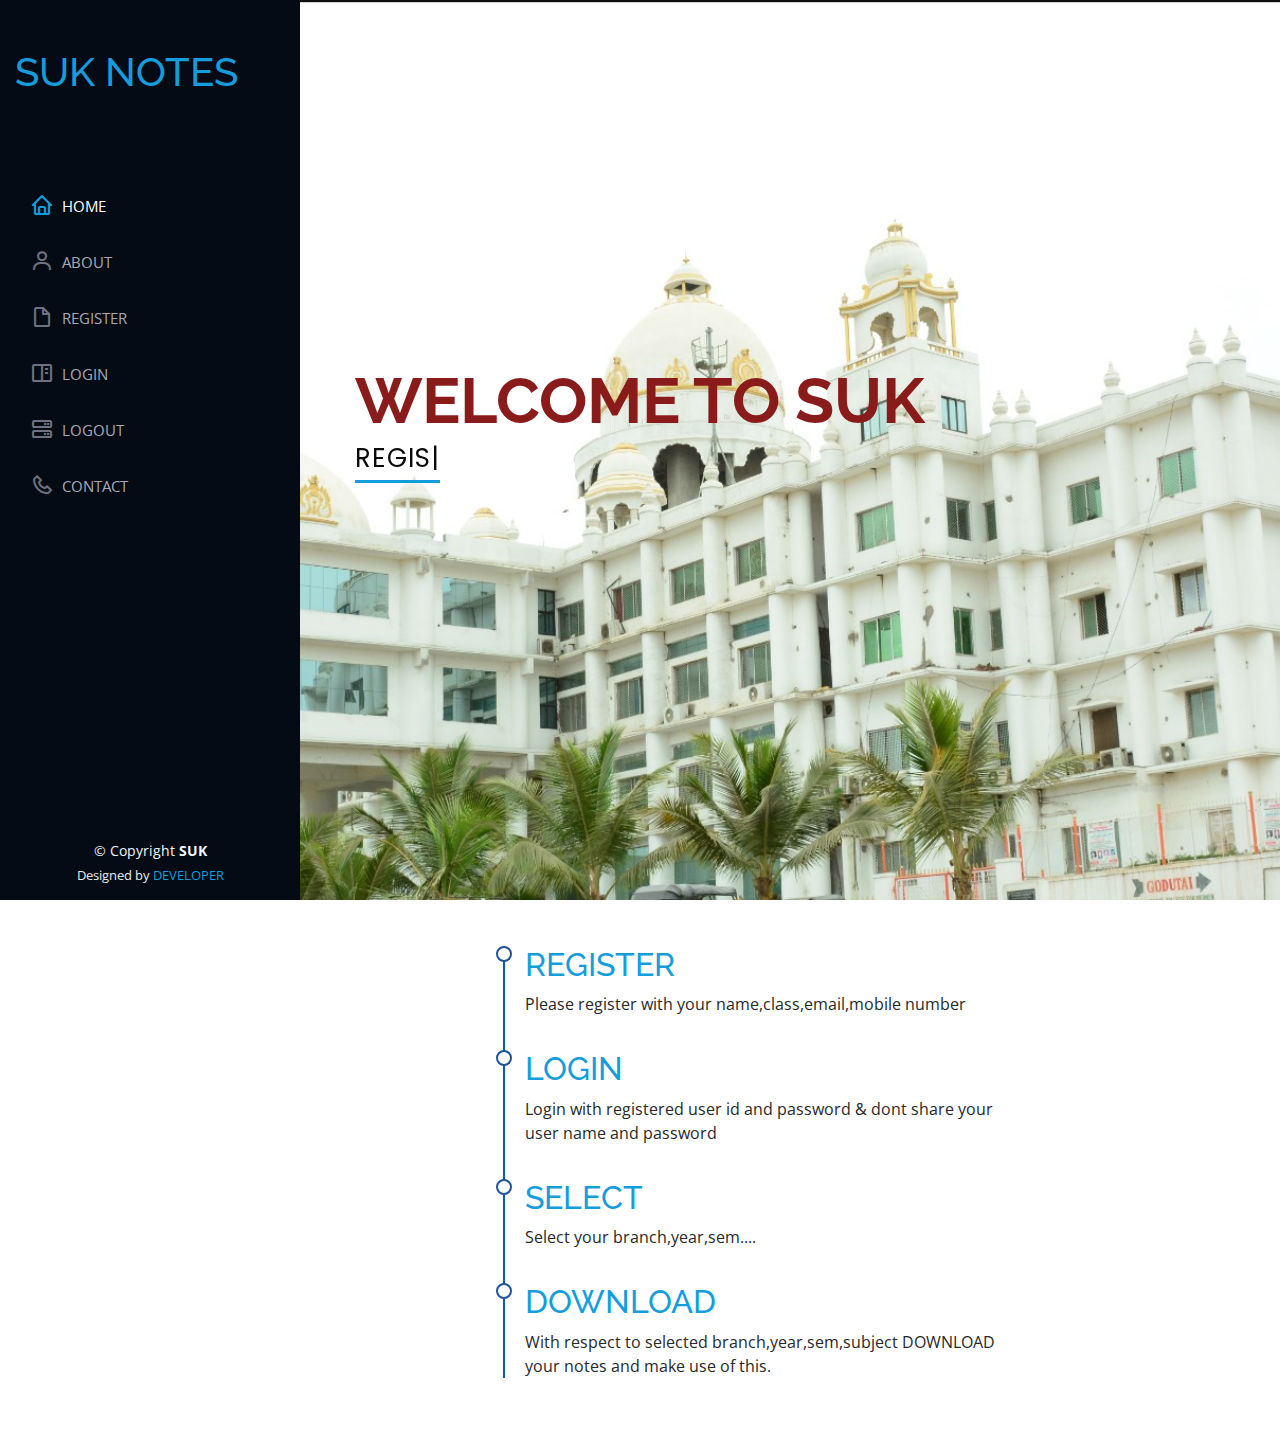
<file: index.html>
<!DOCTYPE html>
<html lang="en">

<head>
  <meta charset="utf-8">
  <meta content="width=device-width, initial-scale=1.0" name="viewport">

  <title>Welcome to SUK</title>
  <meta content="" name="description">
  <meta content="" name="keywords">

  <!-- Favicons -->
  <link href="assets/img/header.png" rel="icon">
  <link href="assets/img/header.png" rel="apple-touch-icon">

  <!-- Google Fonts -->
  <link
    href="https://fonts.googleapis.com/css?family=Open+Sans:300,300i,400,400i,600,600i,700,700i|Raleway:300,300i,400,400i,500,500i,600,600i,700,700i|Poppins:300,300i,400,400i,500,500i,600,600i,700,700i"
    rel="stylesheet">

  <!-- Vendor CSS Files -->
  <link href="assets/vendor/aos/aos.css" rel="stylesheet">
  <link href="assets/vendor/bootstrap/css/bootstrap.min.css" rel="stylesheet">
  <link href="assets/vendor/bootstrap-icons/bootstrap-icons.css" rel="stylesheet">
  <link href="assets/vendor/boxicons/css/boxicons.min.css" rel="stylesheet">
  <link href="assets/vendor/glightbox/css/glightbox.min.css" rel="stylesheet">
  <link href="assets/vendor/swiper/swiper-bundle.min.css" rel="stylesheet">

  <!-- Template Main CSS File -->
  <link href="assets/css/style.css" rel="stylesheet">


</head>

<body>

  <!-- ======= Mobile nav toggle button ======= -->
  <i class="bi bi-list mobile-nav-toggle d-xl-none"></i>

  <!-- ======= Header ======= -->
  <header id="header">
    <div class="d-flex flex-column"><br><br>

      <h1 class="logo me-auto"><a href="index.html">SUK<span> NOTES</span></a></h1>
      <div class="profile">
        <!-- <img src="assets/img/profile-img.jpg" alt="" class="img-fluid rounded-circle"> --><br><br>
        <!-- <h1 class="text-light"><a href="index.html">SUK NOTES</a></h1> -->
        <!-- <div class="social-links mt-3 text-center">
          <a href="#" class="twitter"><i class="bx bxl-twitter"></i></a>
          <a href="#" class="facebook"><i class="bx bxl-facebook"></i></a>
          <a href="#" class="instagram"><i class="bx bxl-instagram"></i></a>
          <a href="#" class="google-plus"><i class="bx bxl-skype"></i></a>
          <a href="#" class="linkedin"><i class="bx bxl-linkedin"></i></a>
        </div> -->
      </div>

      <nav id="navbar" class="nav-menu navbar">
        <ul>
          <li><a href="index.html" class="nav-link scrollto active"><i class="bx bx-home"></i> <span>HOME</span></a></li>
          <li><a href="About.html" class="nav-link scrollto"><i class="bx bx-user"></i> <span>ABOUT</span></a></li>
          <li><a href="Register.html" class="nav-link scrollto"><i class="bx bx-file-blank"></i> <span>REGISTER</span></a>
          </li>
          <li><a href="Login.html" class="nav-link scrollto"><i class="bx bx-book-content"></i> <span>LOGIN</span></a>
          </li>
          <li><a href="#" class="nav-link scrollto"><i class="bx bx-server"></i> <span>LOGOUT</span></a></li>
          <li><a href="Contact.html" class="nav-link scrollto"><i class="bx bx-phone"></i> <span>CONTACT</span></a></li>
        </ul>
      </nav><!-- .nav-menu -->
    </div>
  </header><!-- End Header -->

  <!-- ======= Hero Section ======= -->
  <section id="hero" class="d-flex flex-column justify-content-center align-items-center">
    <div class="hero-container" data-aos="fade-in">
      <h1>WELCOME TO SUK</h1>
      <p> <span class="typed" data-typed-items="REGISTER, LOGIN, SELECT, DOWNLOAD"></span></p>
    </div>
  </section>
  <!-- End Hero --><br><br> 
  

  <main id="main">

    <!-- ======= About Section ======= -->
    <section id="about" class="about">
      <div class="container">





        <!-- ======= Resume Section ======= -->
        <section id="resume" class="resume">
          <div class="container1">

            <div class="section-title">



              <div class="resume-item">
                <h2><a href="Register.html">REGISTER</a></h2>

                <p>Please register with your name,class,email,mobile number</p>
              </div>
              <div class="resume-item">
                <h2><a href="Login.html">LOGIN</a></h2>


                <p>Login with registered user id and password & dont share your user name and password </p>
              </div>
              <div class="resume-item">
                <h2><a href="#">SELECT</a></h2>


                <p>Select your branch,year,sem....</p>
              </div>
              <div class="resume-item">
                <h2><a href="#">DOWNLOAD</a></h2>


                <p>With respect to selected branch,year,sem,subject DOWNLOAD your notes and make use of this.</p>
              </div>
            </div>


        </section><!-- End Resume Section --><BR><BR>
      </div>

      
          

  </main><!-- End #main -->

  <!-- ======= Footer ======= -->
  <footer id="footer">
    <div class="container">
      <div class="copyright">
        &copy; Copyright <strong><span>SUK</span></strong>
      </div>
      <div class="credits">
        
        Designed by <a href="">DEVELOPER</a>
      </div>
    </div>
  </footer><!-- End  Footer -->

  <a href="#" class="back-to-top d-flex align-items-center justify-content-center"><i
      class="bi bi-arrow-up-short"></i></a>

  <!-- Vendor JS Files -->
  <script src="assets/vendor/purecounter/purecounter_vanilla.js"></script>
  <script src="assets/vendor/aos/aos.js"></script>
  <script src="assets/vendor/bootstrap/js/bootstrap.bundle.min.js"></script>
  <script src="assets/vendor/glightbox/js/glightbox.min.js"></script>
  <script src="assets/vendor/isotope-layout/isotope.pkgd.min.js"></script>
  <script src="assets/vendor/swiper/swiper-bundle.min.js"></script>
  <script src="assets/vendor/typed.js/typed.min.js"></script>
  <script src="assets/vendor/waypoints/noframework.waypoints.js"></script>
  <script src="assets/vendor/php-email-form/validate.js"></script>

  <!-- Template Main JS File -->
  <script src="assets/js/main.js"></script>

</body>

</html>
</file>
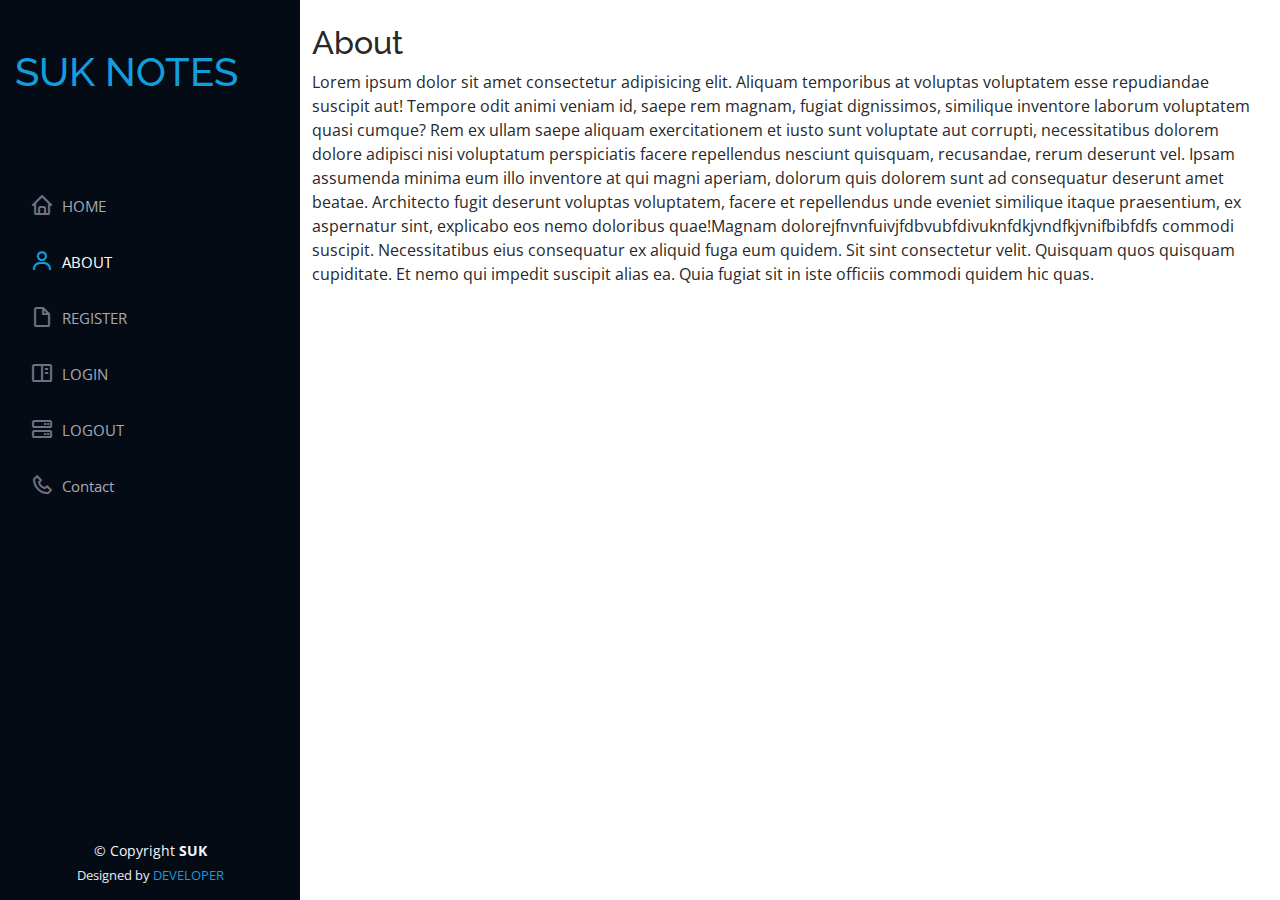
<file: About.html>
<!DOCTYPE html>
<html lang="en">

<head>
  <meta charset="utf-8">
  <meta content="width=device-width, initial-scale=1.0" name="viewport">

  <title>Welcome to SUK</title>
  <meta content="" name="description">
  <meta content="" name="keywords">

  <!-- Favicons -->
  <link href="assets/img/header.png" rel="icon">
  <link href="assets/img/header.png" rel="apple-touch-icon">

  <!-- Google Fonts -->
  <link href="https://fonts.googleapis.com/css?family=Open+Sans:300,300i,400,400i,600,600i,700,700i|Raleway:300,300i,400,400i,500,500i,600,600i,700,700i|Poppins:300,300i,400,400i,500,500i,600,600i,700,700i" rel="stylesheet">

  <!-- Vendor CSS Files -->
  <link href="assets/vendor/aos/aos.css" rel="stylesheet">
  <link href="assets/vendor/bootstrap/css/bootstrap.min.css" rel="stylesheet">
  <link href="assets/vendor/bootstrap-icons/bootstrap-icons.css" rel="stylesheet">
  <link href="assets/vendor/boxicons/css/boxicons.min.css" rel="stylesheet">
  <link href="assets/vendor/glightbox/css/glightbox.min.css" rel="stylesheet">
  <link href="assets/vendor/swiper/swiper-bundle.min.css" rel="stylesheet">

  <!-- Template Main CSS File -->
  <link href="assets/css/style.css" rel="stylesheet">

  
</head>

<body>

  <!-- ======= Mobile nav toggle button ======= -->
  <i class="bi bi-list mobile-nav-toggle d-xl-none"></i>

  <!-- ======= Header ======= -->
  <header id="header">
    <div class="d-flex flex-column"><BR><BR>
        <h1 class="logo me-auto"><a href="index.html">SUK<span> NOTES</span></a></h1>

      <div class="profile">

        <!-- <img src="assets/img/profile-img.jpg" alt="" class="img-fluid rounded-circle"> --><br><br>
        <!-- <h1 class="text-light"><a href="index.html">SUK NOTES</a></h1> -->
        <!-- <div class="social-links mt-3 text-center">
          <a href="#" class="twitter"><i class="bx bxl-twitter"></i></a>
          <a href="#" class="facebook"><i class="bx bxl-facebook"></i></a>
          <a href="#" class="instagram"><i class="bx bxl-instagram"></i></a>
          <a href="#" class="google-plus"><i class="bx bxl-skype"></i></a>
          <a href="#" class="linkedin"><i class="bx bxl-linkedin"></i></a>
        </div>
      </div> -->

      <nav id="navbar" class="nav-menu navbar">
         <ul>
          <li><a href="index.html" class="nav-link scrollto "><i class="bx bx-home"></i> <span>HOME</span></a></li>
          <li><a href="About.html" class="nav-link scrollto active"><i class="bx bx-user"></i> <span>ABOUT</span></a></li>
          <li><a href="Register.html" class="nav-link scrollto"><i class="bx bx-file-blank"></i> <span>REGISTER</span></a></li>
          <li><a href="Login.html" class="nav-link scrollto"><i class="bx bx-book-content"></i> <span>LOGIN</span></a></li>
          <li><a href="#services" class="nav-link scrollto"><i class="bx bx-server"></i> <span>LOGOUT</span></a></li>
          <li><a href="Contact.html" class="nav-link scrollto"><i class="bx bx-phone"></i> <span>Contact</span></a></li>
        </ul> 
      </nav><!-- .nav-menu -->
    </div>
  
  </header><!-- End Header -->

  <!-- ======= Hero Section ======= -->
 
  <main id="main">

    <!-- ======= About Section ======= -->
    <section id="about" class="about">
      <div class="container">
        <div class="my-4"></div>

        <div class="section-title">
          <h2>About</h2>
          <p> Lorem ipsum dolor sit amet consectetur adipisicing elit. Aliquam temporibus at voluptas voluptatem esse repudiandae suscipit aut! Tempore odit animi veniam id, saepe rem magnam, fugiat dignissimos, similique inventore laborum voluptatem quasi cumque? Rem ex ullam saepe aliquam exercitationem et iusto sunt voluptate aut corrupti, necessitatibus dolorem dolore adipisci nisi voluptatum perspiciatis facere repellendus nesciunt quisquam, recusandae, rerum deserunt vel. Ipsam assumenda minima eum illo inventore at qui magni aperiam, dolorum quis dolorem sunt ad consequatur deserunt amet beatae. Architecto fugit deserunt voluptas voluptatem, facere et repellendus unde eveniet similique itaque praesentium, ex aspernatur sint, explicabo eos nemo doloribus quae!Magnam dolorejfnvnfuivjfdbvubfdivuknfdkjvndfkjvnifbibfdfs commodi suscipit. Necessitatibus eius consequatur ex aliquid fuga eum quidem. Sit sint consectetur velit. Quisquam quos quisquam cupiditate. Et nemo qui impedit suscipit alias ea. Quia fugiat sit in iste officiis commodi quidem hic quas.</p>
        </div>

      </div>
      </section>
    </main><!-- End #main -->
    <div class="my-4">
          <footer id="footer">
            <div class="container">
              <div class="copyright">
                &copy; Copyright <strong><span>SUK</span></strong>
              </div>
              <div class="credits">
                
                Designed by <a href="">DEVELOPER</a>
              </div>
            </div>
          </div>
          </footer><!-- End  Footer -->

  <!-- ======= Footer ======= -->

  <a href="#" class="back-to-top d-flex align-items-center justify-content-center"><i class="bi bi-arrow-up-short"></i></a>

  <!-- Vendor JS Files -->
  <script src="assets/vendor/purecounter/purecounter_vanilla.js"></script>
  <script src="assets/vendor/aos/aos.js"></script>
  <script src="assets/vendor/bootstrap/js/bootstrap.bundle.min.js"></script>
  <script src="assets/vendor/glightbox/js/glightbox.min.js"></script>
  <script src="assets/vendor/isotope-layout/isotope.pkgd.min.js"></script>
  <script src="assets/vendor/swiper/swiper-bundle.min.js"></script>
  <script src="assets/vendor/typed.js/typed.min.js"></script>
  <script src="assets/vendor/waypoints/noframework.waypoints.js"></script>
  <script src="assets/vendor/php-email-form/validate.js"></script>

  <!-- Template Main JS File -->
  <script src="assets/js/main.js"></script>

</body>

</html>
</file>
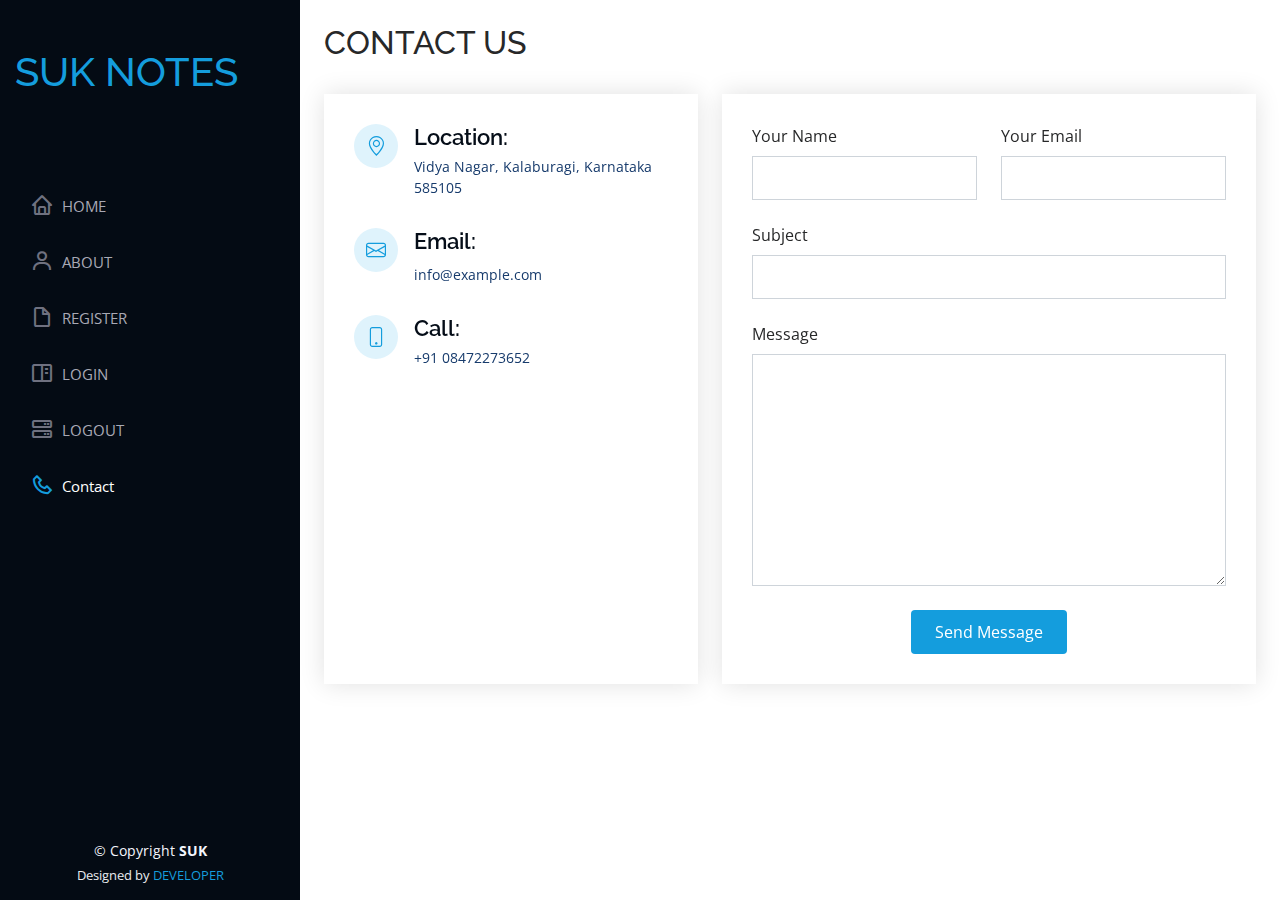
<file: Contact.html>
<!DOCTYPE html>
<html lang="en">

<head>
  <meta charset="utf-8">
  <meta content="width=device-width, initial-scale=1.0" name="viewport">

  <title>Welcome to SUK</title>
  <meta content="" name="description">
  <meta content="" name="keywords">

  <!-- Favicons -->
  <link href="assets/img/header.png" rel="icon">
  <link href="assets/img/header.png" rel="apple-touch-icon">

  <!-- Google Fonts -->
  <link href="https://fonts.googleapis.com/css?family=Open+Sans:300,300i,400,400i,600,600i,700,700i|Raleway:300,300i,400,400i,500,500i,600,600i,700,700i|Poppins:300,300i,400,400i,500,500i,600,600i,700,700i" rel="stylesheet">

  <!-- Vendor CSS Files -->
  <link href="assets/vendor/aos/aos.css" rel="stylesheet">
  <link href="assets/vendor/bootstrap/css/bootstrap.min.css" rel="stylesheet">
  <link href="assets/vendor/bootstrap-icons/bootstrap-icons.css" rel="stylesheet">
  <link href="assets/vendor/boxicons/css/boxicons.min.css" rel="stylesheet">
  <link href="assets/vendor/glightbox/css/glightbox.min.css" rel="stylesheet">
  <link href="assets/vendor/swiper/swiper-bundle.min.css" rel="stylesheet">

  <!-- Template Main CSS File -->
  <link href="assets/css/style.css" rel="stylesheet">

</head>

<body>

  <!-- ======= Mobile nav toggle button ======= -->
  <i class="bi bi-list mobile-nav-toggle d-xl-none"></i>

  <!-- ======= Header ======= -->
  <header id="header">
    <div class="d-flex flex-column"><BR><BR>
        <h1 class="logo me-auto"><a href="index.html">SUK<span> NOTES</span></a></h1>

      <div class="profile">

        <!-- <img src="assets/img/profile-img.jpg" alt="" class="img-fluid rounded-circle"> --><br><br>
        <!-- <h1 class="text-light"><a href="index.html">SUK NOTES</a></h1> -->
        <!-- <div class="social-links mt-3 text-center">
          <a href="#" class="twitter"><i class="bx bxl-twitter"></i></a>
          <a href="#" class="facebook"><i class="bx bxl-facebook"></i></a>
          <a href="#" class="instagram"><i class="bx bxl-instagram"></i></a>
          <a href="#" class="google-plus"><i class="bx bxl-skype"></i></a>
          <a href="#" class="linkedin"><i class="bx bxl-linkedin"></i></a>
        </div>
      </div> -->

      <nav id="navbar" class="nav-menu navbar">
         <ul>
          <li><a href="index.html" class="nav-link scrollto "><i class="bx bx-home"></i> <span>HOME</span></a></li>
          <li><a href="About.html" class="nav-link scrollto "><i class="bx bx-user"></i> <span>ABOUT</span></a></li>
          <li><a href="Register.html" class="nav-link scrollto"><i class="bx bx-file-blank"></i> <span>REGISTER</span></a></li>
          <li><a href="Login.html" class="nav-link scrollto"><i class="bx bx-book-content"></i> <span>LOGIN</span></a></li>
          <li><a href="#" class="nav-link scrollto"><i class="bx bx-server"></i> <span>LOGOUT</span></a></li>
          <li><a href="Contact.html" class="nav-link scrollto active"><i class="bx bx-phone"></i> <span>Contact</span></a></li>
        </ul> 
      </nav><!-- .nav-menu -->
    </div>
  
  </header><!-- End Header -->

  <!-- ======= Hero Section ======= -->
 
  <main id="main">

    <!-- ======= About Section ======= -->
    <section id="about" class="about">
      <div class="container">
        <div class="my-4"></div>

       <!-- ======= Contact Section ======= -->
      <section id="contact" class="contact">
        <div class="container">

          <div class="section-title">
            <h2>CONTACT US</h2><BR>
            
          </div>

          <div class="row" data-aos="fade-in">

            <div class="col-lg-5 d-flex align-items-stretch">
              <div class="info">
                <div class="address">
                  <i class="bi bi-geo-alt"></i>
                  <h4>Location:</h4>
                  <p> Vidya Nagar, Kalaburagi, Karnataka 585105</p>
                </div>

                <div class="email">
                  <i class="bi bi-envelope"></i>
                  <h4>Email:</h4>
                  <p>info@example.com</p>
                </div>

                <div class="phone">
                  <i class="bi bi-phone"></i>
                  <h4>Call:</h4>
                  <p>+91 08472273652</p>
                </div>

               
              </div>

            </div>

            <div class="col-lg-7 mt-5 mt-lg-0 d-flex align-items-stretch">
              <form action="forms/contact.php" method="post" role="form" class="php-email-form">
                <div class="row">
                  <div class="form-group col-md-6">
                    <label for="name">Your Name</label>
                    <input type="text" name="name" class="form-control" id="name" required>
                  </div>
                  <div class="form-group col-md-6">
                    <label for="name">Your Email</label>
                    <input type="email" class="form-control" name="email" id="email" required>
                  </div>
                </div>
                <div class="form-group">
                  <label for="name">Subject</label>
                  <input type="text" class="form-control" name="subject" id="subject" required>
                </div>
                <div class="form-group">
                  <label for="name">Message</label>
                  <textarea class="form-control" name="message" rows="10" required></textarea>
                </div>
                <div class="my-3">
                  <div class="loading">Loading</div>
                  <div class="error-message"></div>
                  <div class="sent-message">Your message has been sent. Thank you!</div>
                </div>
                <div class="text-center"><button type="submit">Send Message</button></div>
              </form>
            </div>

          </div>

        </div>
      </section><!-- End Contact Section -->

      </div>
      </section>
    </main><!-- End #main -->
    <div class="my-4">
          <footer id="footer">
            <div class="container">
              <div class="copyright">
                &copy; Copyright <strong><span>SUK</span></strong>
              </div>
              <div class="credits">
                
                Designed by <a href="">DEVELOPER</a>
              </div>
            </div>
          </div>
          </footer><!-- End  Footer -->

  <!-- ======= Footer ======= -->

  <a href="#" class="back-to-top d-flex align-items-center justify-content-center"><i class="bi bi-arrow-up-short"></i></a>

  <!-- Vendor JS Files -->
  <script src="assets/vendor/purecounter/purecounter_vanilla.js"></script>
  <script src="assets/vendor/aos/aos.js"></script>
  <script src="assets/vendor/bootstrap/js/bootstrap.bundle.min.js"></script>
  <script src="assets/vendor/glightbox/js/glightbox.min.js"></script>
  <script src="assets/vendor/isotope-layout/isotope.pkgd.min.js"></script>
  <script src="assets/vendor/swiper/swiper-bundle.min.js"></script>
  <script src="assets/vendor/typed.js/typed.min.js"></script>
  <script src="assets/vendor/waypoints/noframework.waypoints.js"></script>
  <script src="assets/vendor/php-email-form/validate.js"></script>

  <!-- Template Main JS File -->
  <script src="assets/js/main.js"></script>

</body>

</html>
</file>
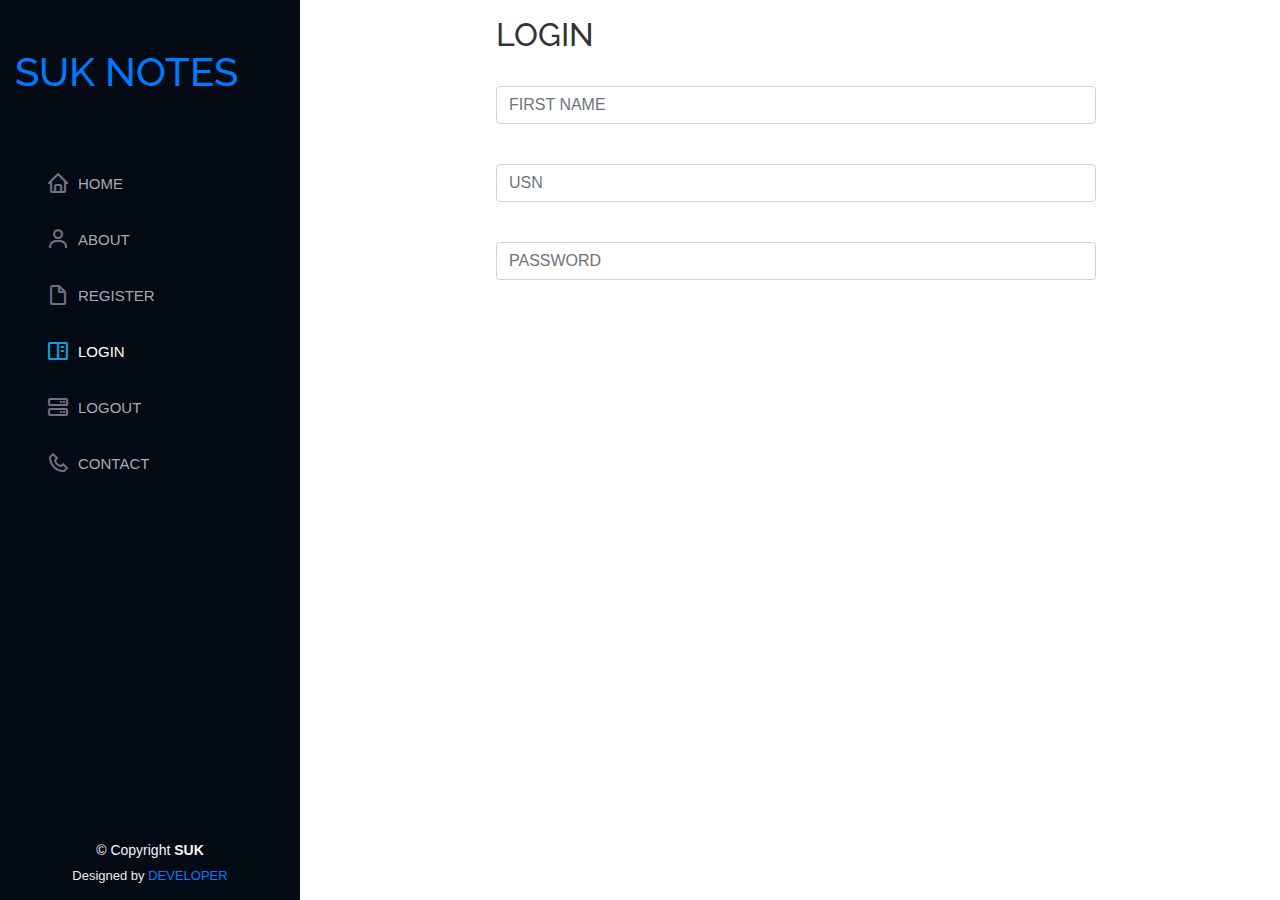
<file: Login.html>
<!DOCTYPE html>
<html lang="en">

<head>
    <meta charset="utf-8">
    <meta content="width=device-width, initial-scale=1.0" name="viewport">

    <title>Welcome to SUK</title>
    <meta content="" name="description">
    <meta content="" name="keywords">

    <!-- Favicons -->
    <link href="assets/img/header.png" rel="icon">
    <link href="assets/img/header.png" rel="apple-touch-icon">

    <!-- Google Fonts -->
    <link
        href="https://fonts.googleapis.com/css?family=Open+Sans:300,300i,400,400i,600,600i,700,700i|Raleway:300,300i,400,400i,500,500i,600,600i,700,700i|Poppins:300,300i,400,400i,500,500i,600,600i,700,700i"
        rel="stylesheet">

    <!-- Vendor CSS Files -->
    <link href="assets/vendor/aos/aos.css" rel="stylesheet">
    <link href="assets/vendor/bootstrap/css/bootstrap.min.css" rel="stylesheet">
    <link href="assets/vendor/bootstrap-icons/bootstrap-icons.css" rel="stylesheet">
    <link href="assets/vendor/boxicons/css/boxicons.min.css" rel="stylesheet">
    <link href="assets/vendor/glightbox/css/glightbox.min.css" rel="stylesheet">
    <link href="assets/vendor/swiper/swiper-bundle.min.css" rel="stylesheet">

    <!-- Template Main CSS File -->
    <link href="assets/css/style.css" rel="stylesheet">

   
</head>

<body>

    <!-- ======= Mobile nav toggle button ======= -->
    <i class="bi bi-list mobile-nav-toggle d-xl-none"></i>

    <!-- ======= Header ======= -->
    <header id="header">
        <div class="d-flex flex-column"><BR><BR>
            <h1 class="logo me-auto"><a href="index.html">SUK<span> NOTES</span></a></h1>

            <div class="profile">

                <!-- <img src="assets/img/profile-img.jpg" alt="" class="img-fluid rounded-circle"> --><br><br>
                <!-- <h1 class="text-light"><a href="index.html">SUK NOTES</a></h1> -->
                <!-- <div class="social-links mt-3 text-center">
                    <a href="#" class="twitter"><i class="bx bxl-twitter"></i></a>
                    <a href="#" class="facebook"><i class="bx bxl-facebook"></i></a>
                    <a href="#" class="instagram"><i class="bx bxl-instagram"></i></a>
                    <a href="#" class="google-plus"><i class="bx bxl-skype"></i></a>
                    <a href="#" class="linkedin"><i class="bx bxl-linkedin"></i></a>
                </div> -->
            </div>

            <nav id="navbar" class="nav-menu navbar">
                 <ul>
          <li><a href="index.html" class="nav-link scrollto "><i class="bx bx-home"></i> <span>HOME</span></a></li>
          <li><a href="About.html" class="nav-link scrollto"><i class="bx bx-user"></i> <span>ABOUT</span></a></li>
          <li><a href="Register.html" class="nav-link scrollto"><i class="bx bx-file-blank"></i> <span>REGISTER</span></a></li>
          <li><a href="Login.html" class="nav-link scrollto active"><i class="bx bx-book-content"></i> <span>LOGIN</span></a></li>
          <li><a href="#" class="nav-link scrollto"><i class="bx bx-server"></i> <span>LOGOUT</span></a></li>
          <li><a href="Contact.html" class="nav-link scrollto"><i class="bx bx-phone"></i> <span>CONTACT</span></a></li>
        </ul> 
            </nav><!-- .nav-menu -->
        </div>
       
    </header><!-- End Header -->



    <main id="main">

        <!-- ======= About Section ======= -->
        <div class="my-3"></div>
        <link rel="stylesheet" type="text/css"
            href="https://maxcdn.bootstrapcdn.com/bootstrap/4.3.1/css/bootstrap.min.css" />
        <script type="text/javascript" src="https://ajax.googleapis.com/ajax/libs/jquery/3.4.1/jquery.min.js"></script>
        <script type="text/javascript"
            src="https://cdnjs.cloudflare.com/ajax/libs/popper.js/1.14.7/umd/popper.min.js"></script>
        <script type="text/javascript"
            src="https://maxcdn.bootstrapcdn.com/bootstrap/4.3.1/js/bootstrap.min.js"></script>
        <style>
            .quote2 {
                color: rgba(33, 32, 32, 0.934);
                /* margin-bottom: 50px; */
            }


            .container3 {
                position: relative;
                width: 600px;
                color: rgb(8, 8, 7);
                margin-left: 20%;
            }

            @media (min-width: 768px) {
                .bd-placeholder-img-lg {
                    font-size: 3.5rem;
                }
            }

            .submit {
                text-align: center;
                width: 20px;
                border: none;
            }
        </style>



        <div class="container3">
            <div class="quote2">
                <h2>LOGIN</h2>
            </div>

            <div class="form-group">
                <label for="exampleInputPassword1"></label>
                <input type="text" class="form-control" id="exampleInputPassword1" placeholder="FIRST NAME">
              </div>
              <div class="form-group">
                <label for="exampleInputPassword1"></label>
                <input type="text" class="form-control" id="exampleInputPassword1" placeholder="USN">
              </div>
             

            <div class="form-group">
                <label for="exampleInputPassword1"></label>
                <input type="password" class="form-control" id="exampleInputPassword1" placeholder="PASSWORD">
              </div>

             











        </div>

    </main><!-- End #main -->

    <!-- ======= Footer ======= -->
    <footer id="footer">
        <div class="container">
            <div class="copyright">
                &copy; Copyright <strong><span>SUK</span></strong>
            </div>
            <div class="credits">
                
                Designed by <a href="">DEVELOPER</a>
            </div>
        </div>
    </footer><!-- End  Footer -->

    <a href="#" class="back-to-top d-flex align-items-center justify-content-center"><i
            class="bi bi-arrow-up-short"></i></a>

    <!-- Vendor JS Files -->
    <script src="assets/vendor/purecounter/purecounter_vanilla.js"></script>
    <script src="assets/vendor/aos/aos.js"></script>
    <script src="assets/vendor/bootstrap/js/bootstrap.bundle.min.js"></script>
    <script src="assets/vendor/glightbox/js/glightbox.min.js"></script>
    <script src="assets/vendor/isotope-layout/isotope.pkgd.min.js"></script>
    <script src="assets/vendor/swiper/swiper-bundle.min.js"></script>
    <script src="assets/vendor/typed.js/typed.min.js"></script>
    <script src="assets/vendor/waypoints/noframework.waypoints.js"></script>
    <script src="assets/vendor/php-email-form/validate.js"></script>

    <!-- Template Main JS File -->
    <script src="assets/js/main.js"></script>

</body>

</html>
</file>
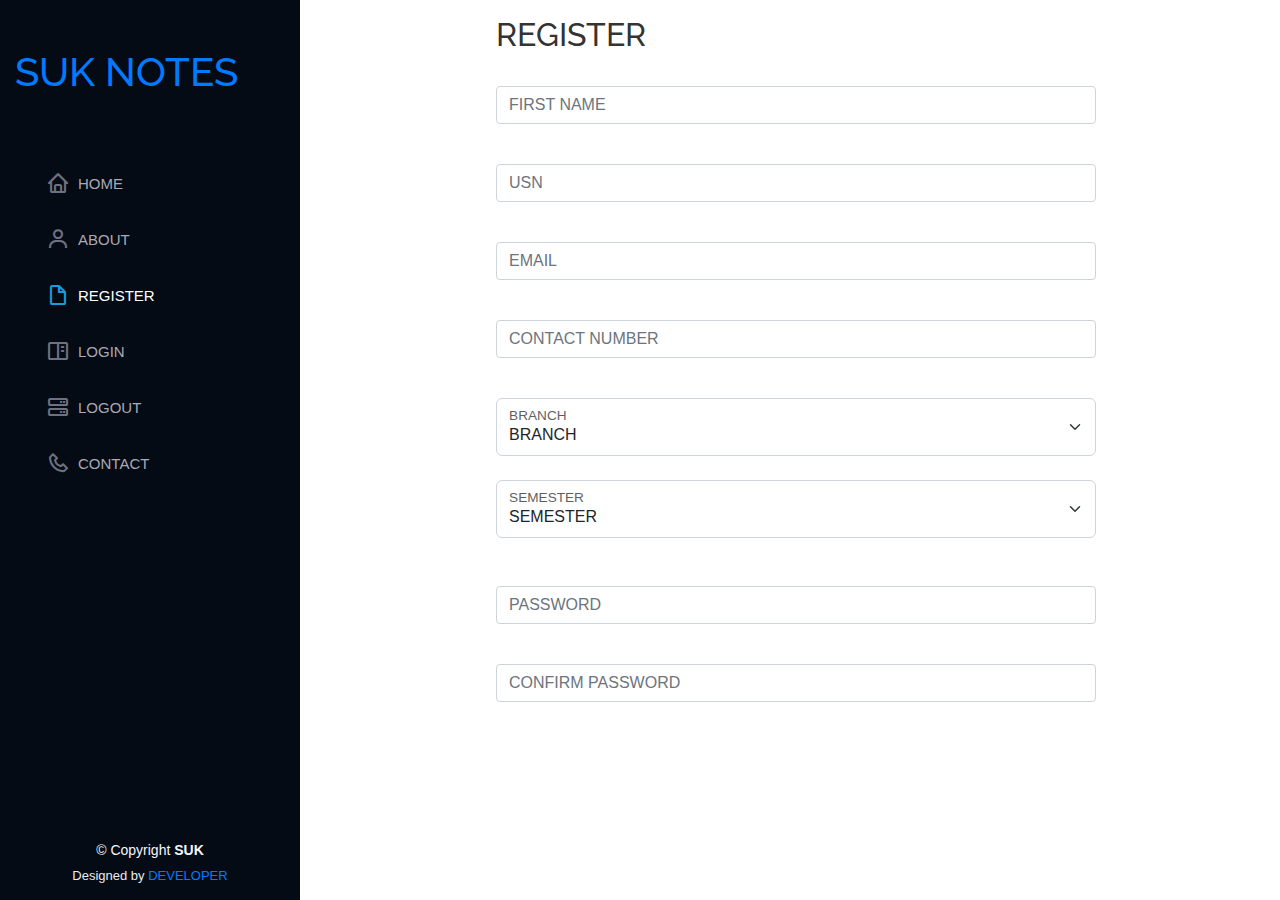
<file: Register.html>
<!DOCTYPE html>
<html lang="en">

<head>
    <meta charset="utf-8">
    <meta content="width=device-width, initial-scale=1.0" name="viewport">

    <title>Welcome to SUK</title>
    <meta content="" name="description">
    <meta content="" name="keywords">

    <!-- Favicons -->
    <link href="assets/img/header.png" rel="icon">
    <link href="assets/img/header.png" rel="apple-touch-icon">

    <!-- Google Fonts -->
    <link
        href="https://fonts.googleapis.com/css?family=Open+Sans:300,300i,400,400i,600,600i,700,700i|Raleway:300,300i,400,400i,500,500i,600,600i,700,700i|Poppins:300,300i,400,400i,500,500i,600,600i,700,700i"
        rel="stylesheet">

    <!-- Vendor CSS Files -->
    <link href="assets/vendor/aos/aos.css" rel="stylesheet">
    <link href="assets/vendor/bootstrap/css/bootstrap.min.css" rel="stylesheet">
    <link href="assets/vendor/bootstrap-icons/bootstrap-icons.css" rel="stylesheet">
    <link href="assets/vendor/boxicons/css/boxicons.min.css" rel="stylesheet">
    <link href="assets/vendor/glightbox/css/glightbox.min.css" rel="stylesheet">
    <link href="assets/vendor/swiper/swiper-bundle.min.css" rel="stylesheet">

    <!-- Template Main CSS File -->
    <link href="assets/css/style.css" rel="stylesheet">

   
</head>

<body>

    <!-- ======= Mobile nav toggle button ======= -->
    <i class="bi bi-list mobile-nav-toggle d-xl-none"></i>

    <!-- ======= Header ======= -->
    <header id="header">
        <div class="d-flex flex-column"><BR><BR>
            <h1 class="logo me-auto"><a href="index.html">SUK<span> NOTES</span></a></h1>

            <div class="profile">

                <!-- <img src="assets/img/profile-img.jpg" alt="" class="img-fluid rounded-circle"> --><br><br>
                <!-- <h1 class="text-light"><a href="index.html">SUK NOTES</a></h1> -->
                <!-- <div class="social-links mt-3 text-center">
                    <a href="#" class="twitter"><i class="bx bxl-twitter"></i></a>
                    <a href="#" class="facebook"><i class="bx bxl-facebook"></i></a>
                    <a href="#" class="instagram"><i class="bx bxl-instagram"></i></a>
                    <a href="#" class="google-plus"><i class="bx bxl-skype"></i></a>
                    <a href="#" class="linkedin"><i class="bx bxl-linkedin"></i></a>
                </div> -->
            </div>

            <nav id="navbar" class="nav-menu navbar">
                 <ul>
          <li><a href="index.html" class="nav-link scrollto "><i class="bx bx-home"></i> <span>HOME</span></a></li>
          <li><a href="About.html" class="nav-link scrollto"><i class="bx bx-user"></i> <span>ABOUT</span></a></li>
          <li><a href="Register.html" class="nav-link scrollto active"><i class="bx bx-file-blank"></i> <span>REGISTER</span></a></li>
          <li><a href="Login.html" class="nav-link scrollto"><i class="bx bx-book-content"></i> <span>LOGIN</span></a></li>
          <li><a href="#" class="nav-link scrollto"><i class="bx bx-server"></i> <span>LOGOUT</span></a></li>
          <li><a href="Contact.html" class="nav-link scrollto"><i class="bx bx-phone"></i> <span>CONTACT</span></a></li>
        </ul> 
            </nav><!-- .nav-menu -->
        </div>
       
    </header><!-- End Header -->



    <main id="main">

        <!-- ======= About Section ======= -->
        <div class="my-3"></div>
        <link rel="stylesheet" type="text/css"
            href="https://maxcdn.bootstrapcdn.com/bootstrap/4.3.1/css/bootstrap.min.css" />
        <script type="text/javascript" src="https://ajax.googleapis.com/ajax/libs/jquery/3.4.1/jquery.min.js"></script>
        <script type="text/javascript"
            src="https://cdnjs.cloudflare.com/ajax/libs/popper.js/1.14.7/umd/popper.min.js"></script>
        <script type="text/javascript"
            src="https://maxcdn.bootstrapcdn.com/bootstrap/4.3.1/js/bootstrap.min.js"></script>
        <style>
            .quote2 {
                color: rgba(33, 32, 32, 0.934);
                /* margin-bottom: 50px; */
            }


            .container3 {
                position: relative;
                width: 600px;
                color: rgb(8, 8, 7);
                margin-left: 20%;
            }

            @media (min-width: 768px) {
                .bd-placeholder-img-lg {
                    font-size: 3.5rem;
                }
            }

            .submit {
                text-align: center;
                width: 20px;
                border: none;
            }
        </style>



        <div class="container3">
            <div class="quote2">
                <h2>REGISTER</h2>
            </div>

            <div class="form-group">
                <label for="exampleInputPassword1"></label>
                <input type="text" class="form-control" id="exampleInputPassword1" placeholder="FIRST NAME">
              </div>
              <div class="form-group">
                <label for="exampleInputPassword1"></label>
                <input type="text" class="form-control" id="exampleInputPassword1" placeholder="USN">
              </div>
              <div class="form-group">
                <label for="exampleInputPassword1"></label>
                <input type="email" class="form-control" id="exampleInputPassword1" placeholder="EMAIL">
              </div>
              <div class="form-group">
                <label for="exampleInputPassword1"></label>
                <input type="number" class="form-control" id="exampleInputPassword1" placeholder="CONTACT NUMBER">
              </div>
<br>
          


            <div class="form-floating">
                <select class="form-select" id="floatingSelectGrid" aria-label="Floating label select example" required>
                    <option selected>BRANCH</option>
                    <option value="1">Computer science & engineering</option>
                    <option value="2">Electrical & Electronic engineering</option>
                    <option value="3">Civil engineering</option>
                    <option value="3">Mechanical engineering</option>
                    <option value="3">Architecture engineering</option>
                    <option value="3">Energy engineering</option>
                </select>
                <label for="floatingSelectGrid">BRANCH</label>
            </div>


            <div class="form-floating">
            </div><br>

            <div class="form-floating">
                <select class="form-select" id="floatingSelectGrid" aria-label="Floating label select example" required>
                    <option selected>SEMESTER</option>
                    <option value="1">1st semester</option>
                    <option value="2">2nd semester</option>
                    <option value="3">3rd semester</option>
                    <option value="3">4th semester</option>
                    <option value="3">5th semester</option>
                    <option value="3">6th semester</option>
                    <option value="3">7th semester</option>
                    <option value="3">8th semester</option>
                </select>
                <label for="floatingSelectGrid">SEMESTER</label>
            </div>
            <br>

            <div class="form-group">
                <label for="exampleInputPassword1"></label>
                <input type="password" class="form-control" id="exampleInputPassword1" placeholder="PASSWORD">
              </div>

              <div class="form-group">
                <label for="exampleInputPassword1"></label>
                <input type="password" class="form-control" id="exampleInputPassword1" placeholder="CONFIRM PASSWORD">
              </div>











        </div>

    </main><!-- End #main -->

    <!-- ======= Footer ======= -->
    <footer id="footer">
        <div class="container">
            <div class="copyright">
                &copy; Copyright <strong><span>SUK</span></strong>
            </div>
            <div class="credits">
                
                Designed by <a href="">DEVELOPER</a>
            </div>
        </div>
    </footer><!-- End  Footer -->

    <a href="#" class="back-to-top d-flex align-items-center justify-content-center"><i
            class="bi bi-arrow-up-short"></i></a>

    <!-- Vendor JS Files -->
    <script src="assets/vendor/purecounter/purecounter_vanilla.js"></script>
    <script src="assets/vendor/aos/aos.js"></script>
    <script src="assets/vendor/bootstrap/js/bootstrap.bundle.min.js"></script>
    <script src="assets/vendor/glightbox/js/glightbox.min.js"></script>
    <script src="assets/vendor/isotope-layout/isotope.pkgd.min.js"></script>
    <script src="assets/vendor/swiper/swiper-bundle.min.js"></script>
    <script src="assets/vendor/typed.js/typed.min.js"></script>
    <script src="assets/vendor/waypoints/noframework.waypoints.js"></script>
    <script src="assets/vendor/php-email-form/validate.js"></script>

    <!-- Template Main JS File -->
    <script src="assets/js/main.js"></script>

</body>

</html>
</file>
<file: assets/css/style.css>
/**
* Template Name: iPortfolio - v3.8.1
* Template URL: https://bootstrapmade.com/iportfolio-bootstrap-portfolio-websites-template/
* Author: BootstrapMade.com
* License: https://bootstrapmade.com/license/
*/

/*--------------------------------------------------------------
# General
--------------------------------------------------------------*/
body {
  font-family: "Open Sans", sans-serif;
  color: #272829;
}

a {
  color: #149ddd;
  text-decoration: none;
}

a:hover {
  color: #37b3ed;
  text-decoration: none;
}

h1,
h2,
h3,
h4,
h5,
h6 {
  font-family: "Raleway", sans-serif;
}

/*--------------------------------------------------------------
# Back to top button
--------------------------------------------------------------*/
.back-to-top {
  position: fixed;
  visibility: hidden;
  opacity: 0;
  right: 15px;
  bottom: 15px;
  z-index: 996;
  background: #149ddd;
  width: 40px;
  height: 40px;
  border-radius: 50px;
  transition: all 0.4s;
}

.back-to-top i {
  font-size: 28px;
  color: #fff;
  line-height: 0;
}

.back-to-top:hover {
  background: #2eafec;
  color: #fff;
}

.back-to-top.active {
  visibility: visible;
  opacity: 1;
}

/*--------------------------------------------------------------
# Header
--------------------------------------------------------------*/
#header {
  position: fixed;
  top: 0;
  left: 0;
  bottom: 0;
  width: 300px;
  transition: all ease-in-out 0.5s;
  z-index: 9997;
  transition: all 0.5s;
  padding: 0 15px;
  background: #040b14;
  overflow-y: auto;
}

#header .profile img {
  margin: 15px auto;
  display: block;
  width: 120px;
  border: 8px solid #2c2f3f;
}

#header .profile h1 {
  font-size: 24px;
  margin: 0;
  padding: 0;
  font-weight: 600;
  -moz-text-align-last: center;
  text-align-last: center;
  font-family: "Poppins", sans-serif;
}

#header .profile h1 a,
#header .profile h1 a:hover {
  color: #fff;
  text-decoration: none;
}

#header .profile .social-links a {
  font-size: 18px;
  display: inline-block;
  background: #212431;
  color: #fff;
  line-height: 1;
  padding: 8px 0;
  margin-right: 4px;
  border-radius: 50%;
  text-align: center;
  width: 36px;
  height: 36px;
  transition: 0.3s;
}

#header .profile .social-links a:hover {
  background: #149ddd;
  color: #fff;
  text-decoration: none;
}

#main {
  margin-left: 300px;
}

@media (max-width: 1199px) {
  #header {
    left: -300px;
  }

  #main {
    margin-left: 0;
  }
}

/*--------------------------------------------------------------
# Navigation Menu
--------------------------------------------------------------*/
/* Desktop Navigation */
.nav-menu {
  padding: 30px 0 0 0;
}

.nav-menu * {
  margin: 0;
  padding: 0;
  list-style: none;
}

.nav-menu>ul>li {
  position: relative;
  white-space: nowrap;
}

.nav-menu a,
.nav-menu a:focus {
  display: flex;
  align-items: center;
  color: #a8a9b4;
  padding: 12px 15px;
  margin-bottom: 8px;
  transition: 0.3s;
  font-size: 15px;
}

.nav-menu a i,
.nav-menu a:focus i {
  font-size: 24px;
  padding-right: 8px;
  color: #6f7180;
}

.nav-menu a:hover,
.nav-menu .active,
.nav-menu .active:focus,
.nav-menu li:hover>a {
  text-decoration: none;
  color: #fff;
}

.nav-menu a:hover i,
.nav-menu .active i,
.nav-menu .active:focus i,
.nav-menu li:hover>a i {
  color: #149ddd;
}

/* Mobile Navigation */
.mobile-nav-toggle {
  position: fixed;
  right: 15px;
  top: 15px;
  z-index: 9998;
  border: 0;
  font-size: 24px;
  transition: all 0.4s;
  outline: none !important;
  background-color: #010406;
  color: #fff;
  width: 40px;
  height: 40px;
  display: inline-flex;
  align-items: center;
  justify-content: center;
  line-height: 0;
  border-radius: 50px;
  cursor: pointer;
}

.mobile-nav-active {
  overflow: hidden;
}

.mobile-nav-active #header {
  left: 0;
}

/*--------------------------------------------------------------
# Hero Section
--------------------------------------------------------------*/
#hero {
  width: 100%;
  height: 100vh;
  background: url("../img/gallery4.jpg") top center;
  background-size: cover;
}

#hero:before {
  content: "";
  /* background: rgba(5, 13, 24, 0.3); */
  position: absolute;
  bottom: 0;
  top: 0;
  left: 0;
  right: 0;
  z-index: 1;
}

#hero .hero-container {
  position: relative;
  z-index: 2;
  min-width: 300px;
}

#hero h1 {
  margin: 0 0 10px 0;
  font-size: 64px;
  font-weight: 700;
  line-height: 56px;
  color: rgb(137, 27, 27);
}

#hero p {
  color: rgb(175, 207, 211);
  margin-bottom: 50px;
  font-size: 26px;
  font-family: "Poppins", sans-serif;
}

#hero p span {
  color: rgb(11, 11, 11);
  padding-bottom: 4px;
  letter-spacing: 1px;
  border-bottom: 3px solid #149ddd;
}

@media (min-width: 1024px) {
  #hero {
    background-attachment: fixed;
  }
}

@media (max-width: 768px) {
  #hero h1 {
    font-size: 28px;
    line-height: 36px;
  }

  #hero h2 {
    font-size: 18px;
    line-height: 24px;
    margin-bottom: 30px;
  }
}


/*--------------------------------------------------------------
# About
--------------------------------------------------------------*/
.about .content h3 {
  font-weight: 700;
  font-size: 26px;
  color: #173b6c;
}

.about .content ul {
  list-style: none;
  padding: 0;
}

.about .content ul li {
  margin-bottom: 20px;
  display: flex;
  align-items: center;
}

.about .content ul strong {
  margin-right: 10px;
}

.about .content ul i {
  font-size: 16px;
  margin-right: 5px;
  color: #149ddd;
  line-height: 0;
}

.about .content p:last-child {
  margin-bottom: 0;
}



/*--------------------------------------------------------------
# Resume
--------------------------------------------------------------*/
.container1{
  /* text-align: center; */
  margin-left: 20%;
  /* width: 500px; */
  /* height: 900px; */
}
.resume .resume-title {
  font-size: 26px;
  font-weight: 700;
  margin-top: 20px;
  margin-bottom: 20px;
  color: #050d18;
}

.resume .resume-item {
  padding: 0 0 20px 20px;
  margin-top: -2px;
  border-left: 2px solid #085cb1;
  position: relative;
}

.resume .resume-item h4 {
  line-height: 18px;
  font-size: 18px;
  font-weight: 600;
  text-transform: uppercase;
  font-family: "Poppins", sans-serif;
  color: #050d18;
  margin-bottom: 10px;
}



.resume .resume-item ul {
  padding-left: 20px;
}

.resume .resume-item ul li {
  padding-bottom: 10px;
}

.resume .resume-item:last-child {
  padding-bottom: 0;
}

.resume .resume-item::before {
  content: "";
  position: absolute;
  width: 16px;
  height: 16px;
  border-radius: 50px;
  left: -9px;
  top: 0;
  background: #fff;
  border: 2px solid #1f5297;
}

/*--------------------------------------------------------------
# Portfolio
--------------------------------------------------------------*/
.portfolio .portfolio-item {
  margin-bottom: 30px;
}

.portfolio #portfolio-flters {
  padding: 0;
  margin: 0 auto 35px auto;
  list-style: none;
  text-align: center;
  background: #fff;
  border-radius: 50px;
  padding: 2px 15px;
}

.portfolio #portfolio-flters li {
  cursor: pointer;
  display: inline-block;
  padding: 10px 15px 8px 15px;
  font-size: 14px;
  font-weight: 600;
  line-height: 1;
  text-transform: uppercase;
  color: #272829;
  margin-bottom: 5px;
  transition: all 0.3s ease-in-out;
}

.portfolio #portfolio-flters li:hover,
.portfolio #portfolio-flters li.filter-active {
  color: #149ddd;
}

.portfolio #portfolio-flters li:last-child {
  margin-right: 0;
}

.portfolio .portfolio-wrap {
  transition: 0.3s;
  position: relative;
  overflow: hidden;
  z-index: 1;
}

.portfolio .portfolio-wrap::before {
  content: "";
  background: rgba(255, 255, 255, 0.5);
  position: absolute;
  left: 0;
  right: 0;
  top: 0;
  bottom: 0;
  transition: all ease-in-out 0.3s;
  z-index: 2;
  opacity: 0;
}

.portfolio .portfolio-wrap .portfolio-links {
  opacity: 1;
  left: 0;
  right: 0;
  bottom: -60px;
  z-index: 3;
  position: absolute;
  transition: all ease-in-out 0.3s;
  display: flex;
  justify-content: center;
}

.portfolio .portfolio-wrap .portfolio-links a {
  color: #fff;
  font-size: 28px;
  text-align: center;
  background: rgba(20, 157, 221, 0.75);
  transition: 0.3s;
  width: 50%;
}

.portfolio .portfolio-wrap .portfolio-links a:hover {
  background: rgba(20, 157, 221, 0.95);
}

.portfolio .portfolio-wrap .portfolio-links a+a {
  border-left: 1px solid #37b3ed;
}

.portfolio .portfolio-wrap:hover::before {
  top: 0;
  left: 0;
  right: 0;
  bottom: 0;
  opacity: 1;
}

.portfolio .portfolio-wrap:hover .portfolio-links {
  opacity: 1;
  bottom: 0;
}

/*--------------------------------------------------------------
# Portfolio Details
--------------------------------------------------------------*/
.portfolio-details {
  padding-top: 40px;
}

.portfolio-details .portfolio-details-slider img {
  width: 100%;
}

.portfolio-details .portfolio-details-slider .swiper-pagination {
  margin-top: 20px;
  position: relative;
}

.portfolio-details .portfolio-details-slider .swiper-pagination .swiper-pagination-bullet {
  width: 12px;
  height: 12px;
  background-color: #fff;
  opacity: 1;
  border: 1px solid #149ddd;
}

.portfolio-details .portfolio-details-slider .swiper-pagination .swiper-pagination-bullet-active {
  background-color: #149ddd;
}

.portfolio-details .portfolio-info {
  padding: 30px;
  box-shadow: 0px 0 30px rgba(5, 13, 24, 0.08);
}

.portfolio-details .portfolio-info h3 {
  font-size: 22px;
  font-weight: 700;
  margin-bottom: 20px;
  padding-bottom: 20px;
  border-bottom: 1px solid #eee;
}

.portfolio-details .portfolio-info ul {
  list-style: none;
  padding: 0;
  font-size: 15px;
}

.portfolio-details .portfolio-info ul li+li {
  margin-top: 10px;
}

.portfolio-details .portfolio-description {
  padding-top: 30px;
}

.portfolio-details .portfolio-description h2 {
  font-size: 26px;
  font-weight: 700;
  margin-bottom: 20px;
}

.portfolio-details .portfolio-description p {
  padding: 0;
}

/*--------------------------------------------------------------
# Services
--------------------------------------------------------------*/
.services .icon-box {
  margin-bottom: 20px;
}

.services .icon {
  float: left;
  display: flex;
  align-items: center;
  justify-content: center;
  width: 54px;
  height: 54px;
  background: #149ddd;
  border-radius: 50%;
  transition: 0.5s;
  border: 1px solid #149ddd;
}

.services .icon i {
  color: #fff;
  font-size: 24px;
  line-height: 0;
}

.services .icon-box:hover .icon {
  background: #fff;
}

.services .icon-box:hover .icon i {
  color: #149ddd;
}

.services .title {
  margin-left: 80px;
  font-weight: 700;
  margin-bottom: 15px;
  font-size: 18px;
}

.services .title a {
  color: #343a40;
}

.services .title a:hover {
  color: #149ddd;
}

.services .description {
  margin-left: 80px;
  line-height: 24px;
  font-size: 14px;
}

/*--------------------------------------------------------------
# Testimonials
--------------------------------------------------------------*/
.testimonials .testimonials-carousel,
.testimonials .testimonials-slider {
  overflow: hidden;
}

.testimonials .testimonial-item {
  box-sizing: content-box;
  text-align: center;
  min-height: 320px;
}

.testimonials .testimonial-item .testimonial-img {
  width: 90px;
  border-radius: 50%;
  margin: 0 auto;
}

.testimonials .testimonial-item h3 {
  font-size: 18px;
  font-weight: bold;
  margin: 10px 0 5px 0;
  color: #111;
}

.testimonials .testimonial-item h4 {
  font-size: 14px;
  color: #999;
  margin: 0;
}

.testimonials .testimonial-item .quote-icon-left,
.testimonials .testimonial-item .quote-icon-right {
  color: #c3e8fa;
  font-size: 26px;
}

.testimonials .testimonial-item .quote-icon-left {
  display: inline-block;
  left: -5px;
  position: relative;
}

.testimonials .testimonial-item .quote-icon-right {
  display: inline-block;
  right: -5px;
  position: relative;
  top: 10px;
}

.testimonials .testimonial-item p {
  font-style: italic;
  margin: 0 15px 15px 15px;
  padding: 20px;
  background: #fff;
  position: relative;
  margin-bottom: 35px;
  border-radius: 6px;
  box-shadow: 0px 2px 15px rgba(0, 0, 0, 0.1);
}

.testimonials .testimonial-item p::after {
  content: "";
  width: 0;
  height: 0;
  border-top: 20px solid #fff;
  border-right: 20px solid transparent;
  border-left: 20px solid transparent;
  position: absolute;
  bottom: -20px;
  left: calc(50% - 20px);
}

.testimonials .swiper-pagination {
  margin-top: 20px;
  position: relative;
}

.testimonials .swiper-pagination .swiper-pagination-bullet {
  width: 12px;
  height: 12px;
  background-color: #fff;
  opacity: 1;
  border: 1px solid #149ddd;
}

.testimonials .swiper-pagination .swiper-pagination-bullet-active {
  background-color: #149ddd;
}

/*--------------------------------------------------------------
# Contact
--------------------------------------------------------------*/
.contact {
  padding-bottom: 130px;
}

.contact .info {
  padding: 30px;
  background: #fff;
  width: 100%;
  box-shadow: 0 0 24px 0 rgba(0, 0, 0, 0.12);
}

.contact .info i {
  font-size: 20px;
  color: #149ddd;
  float: left;
  width: 44px;
  height: 44px;
  background: #dff3fc;
  display: flex;
  justify-content: center;
  align-items: center;
  border-radius: 50px;
  transition: all 0.3s ease-in-out;
}

.contact .info h4 {
  padding: 0 0 0 60px;
  font-size: 22px;
  font-weight: 600;
  margin-bottom: 5px;
  color: #050d18;
}

.contact .info p {
  padding: 0 0 10px 60px;
  margin-bottom: 20px;
  font-size: 14px;
  color: #173b6c;
}

.contact .info .email p {
  padding-top: 5px;
}

.contact .info .social-links {
  padding-left: 60px;
}

.contact .info .social-links a {
  font-size: 18px;
  display: inline-block;
  background: #333;
  color: #fff;
  line-height: 1;
  padding: 8px 0;
  border-radius: 50%;
  text-align: center;
  width: 36px;
  height: 36px;
  transition: 0.3s;
  margin-right: 10px;
}

.contact .info .social-links a:hover {
  background: #149ddd;
  color: #fff;
}

.contact .info .email:hover i,
.contact .info .address:hover i,
.contact .info .phone:hover i {
  background: #149ddd;
  color: #fff;
}

.contact .php-email-form {
  width: 100%;
  padding: 30px;
  background: #fff;
  box-shadow: 0 0 24px 0 rgba(0, 0, 0, 0.12);
}

.contact .php-email-form .form-group {
  padding-bottom: 8px;
}

.contact .php-email-form .validate {
  display: none;
  color: red;
  margin: 0 0 15px 0;
  font-weight: 400;
  font-size: 13px;
}

.contact .php-email-form .error-message {
  display: none;
  color: #fff;
  background: #ed3c0d;
  text-align: left;
  padding: 15px;
  font-weight: 600;
}

.contact .php-email-form .error-message br+br {
  margin-top: 25px;
}

.contact .php-email-form .sent-message {
  display: none;
  color: #fff;
  background: #18d26e;
  text-align: center;
  padding: 15px;
  font-weight: 600;
}

.contact .php-email-form .loading {
  display: none;
  background: #fff;
  text-align: center;
  padding: 15px;
}

.contact .php-email-form .loading:before {
  content: "";
  display: inline-block;
  border-radius: 50%;
  width: 24px;
  height: 24px;
  margin: 0 10px -6px 0;
  border: 3px solid #18d26e;
  border-top-color: #eee;
  -webkit-animation: animate-loading 1s linear infinite;
  animation: animate-loading 1s linear infinite;
}

.contact .php-email-form .form-group {
  margin-bottom: 15px;
}

.contact .php-email-form label {
  padding-bottom: 8px;
}

.contact .php-email-form input,
.contact .php-email-form textarea {
  border-radius: 0;
  box-shadow: none;
  font-size: 14px;
}

.contact .php-email-form input {
  height: 44px;
}

.contact .php-email-form textarea {
  padding: 10px 15px;
}

.contact .php-email-form button[type=submit] {
  background: #149ddd;
  border: 0;
  padding: 10px 24px;
  color: #fff;
  transition: 0.4s;
  border-radius: 4px;
}

.contact .php-email-form button[type=submit]:hover {
  background: #37b3ed;
}

@-webkit-keyframes animate-loading {
  0% {
    transform: rotate(0deg);
  }

  100% {
    transform: rotate(360deg);
  }
}

@keyframes animate-loading {
  0% {
    transform: rotate(0deg);
  }

  100% {
    transform: rotate(360deg);
  }
}

/*--------------------------------------------------------------
# Breadcrumbs
--------------------------------------------------------------*/
.breadcrumbs {
  padding: 20px 0;
  background: #f9f9f9;
}

.breadcrumbs h2 {
  font-size: 26px;
  font-weight: 300;
}

.breadcrumbs ol {
  display: flex;
  flex-wrap: wrap;
  list-style: none;
  padding: 0;
  margin: 0;
  font-size: 15px;
}

.breadcrumbs ol li+li {
  padding-left: 10px;
}

.breadcrumbs ol li+li::before {
  display: inline-block;
  padding-right: 10px;
  color: #0e2442;
  content: "/";
}

@media (max-width: 768px) {
  .breadcrumbs .d-flex {
    display: block !important;
  }

  .breadcrumbs ol {
    display: block;
  }

  .breadcrumbs ol li {
    display: inline-block;
  }
}

/*--------------------------------------------------------------
# Footer
--------------------------------------------------------------*/
#footer {
  padding: 15px;
  color: #f4f6fd;
  font-size: 14px;
  position: fixed;
  left: 0;
  bottom: 0;
  width: 300px;
  z-index: 9999;
  background: #040b14;
}

#footer .copyright {
  text-align: center;
}

#footer .credits {
  padding-top: 5px;
  text-align: center;
  font-size: 13px;
  color: #eaebf0;
}

@media (max-width: 1199px) {
  #footer {
    position: static;
    width: auto;
    padding-right: 20px 15px;
  }
}

/* REgister form */
.container1{
  width: 500px;
}
</file>
